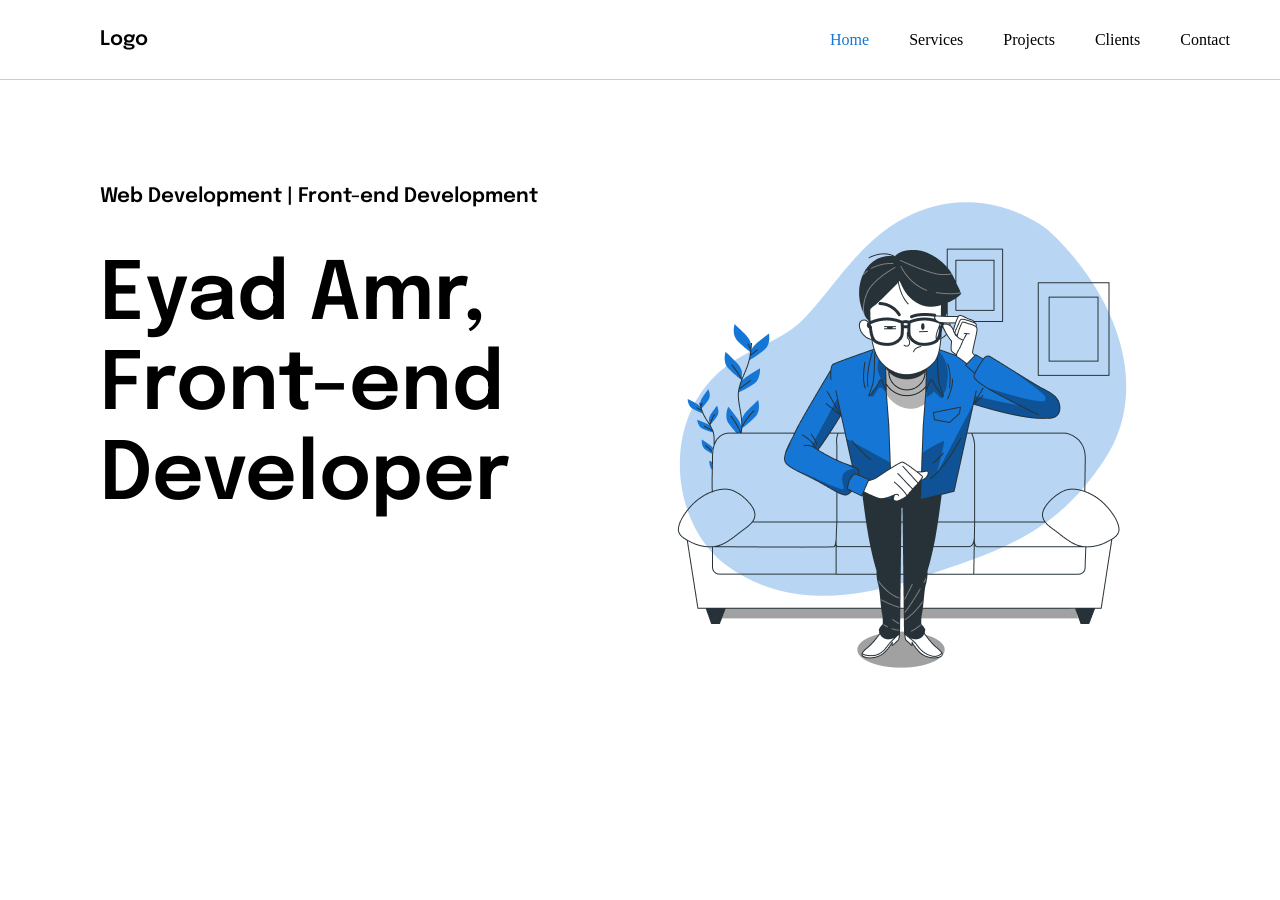
<file: index.html>
<!DOCTYPE html>
<html lang="en">
<head>
    <meta charset="UTF-8">
    <meta name="viewport" content="width=device-width, initial-scale=1.0">
    <title>Document</title>
    <link rel="stylesheet" href="./styles/style.css">
</head>
<body>
    <div class="container">
        <nav>
        <input type="checkbox" id="menu-toggle">
            <div class="logo">
                <p class="logo">Logo</p>
            </div>
            <div class="nav-menu">
                <a class="nav-content active " href="#">Home</a>
                <a class="nav-content" href="./services.html">Services</a>
                <a class="nav-content" href="./projects.html">Projects</a>
                <a class="nav-content" href="./clients.html">Clients</a>
                <a class="nav-content" href="./contact.html">Contact</a>
            </div>
            <label for="menu-toggle" class="menu-btn" href="#">
        <img src="./images/Menu.png" alt="menu">
            </label>
        </nav>

        <header>
            <div class="details-box">
                <div class="text-box">
                    <p class="Job-title">Web Development | Front-end Development</p>
                    <h1>Eyad Amr,  Front-end Developer</h1>
                  </div>
                  
                    <img class="man-image" src="./images/Curious-bro 1.png" alt="curios-bro">
                  </div>
            </div>
        </header>
    </div>
</body>
</html>
</file>
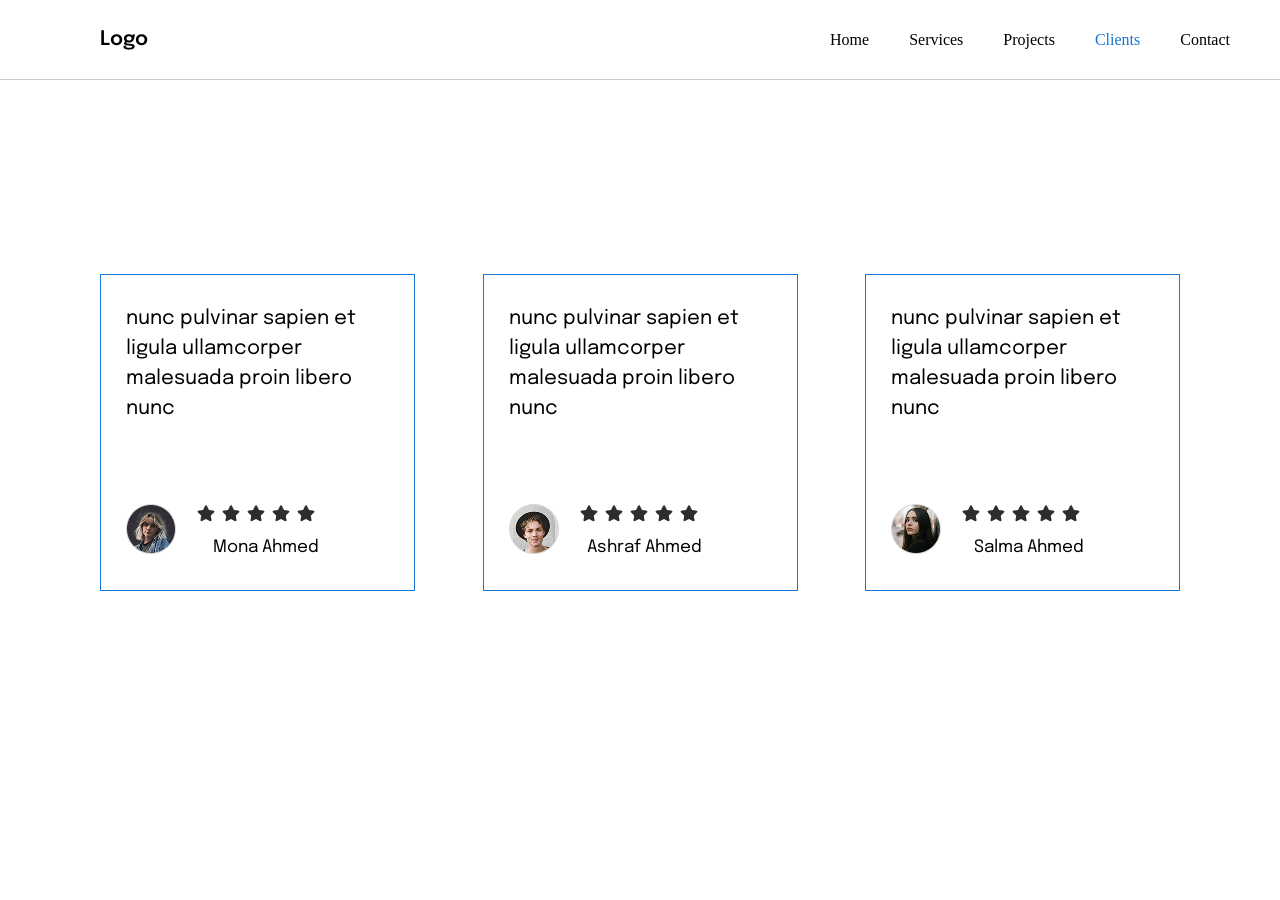
<file: clients.html>
<!DOCTYPE html>
<html lang="en">
<head>
    <meta charset="UTF-8">
    <meta name="viewport" content="width=device-width, initial-scale=1.0">
    <title>Document</title>
    <link rel="stylesheet" href="./styles/style.css">
</head>
<body>
    <div class="container">
        <nav>
            <input type="checkbox" id="menu-toggle">
            <div class="logo">
                <p class="logo">Logo</p>
            </div>
            <div class="nav-menu">
                <a class="nav-content" href="./index.html">Home</a>
                <a class="nav-content" href="./services.html">Services</a>
                <a class="nav-content" href="./projects.html">Projects</a>
                <a class="nav-content active" href="#">Clients</a>
                <a class="nav-content" href="./contact.html">Contact</a>
            </div>
            <label for="menu-toggle" class="menu-btn" href="#">
        <img src="./images/Menu.png" alt="menu">
            </label>
        </nav>

        <div class="clients-box">
            <div class="card-box">
                <div class="client-card">
                    <div class="card-details">
                        <p class="details">nunc pulvinar sapien et ligula ullamcorper malesuada proin libero nunc</p>
                        <div class="rate-box">
                            <img src="./images/mona-ahmed.png" alt="" class="client-image">
                            <img src="./images/Rate stars.png" alt="" class="rate-stars">
                            <p class="client-name">Mona Ahmed</p>
                        </div>
                    </div>
                </div>
                <div class="client-card">
                    <div class="card-details">
                        <p class="details">nunc pulvinar sapien et ligula ullamcorper malesuada proin libero nunc</p>
                        <div class="rate-box">
                            <img src="./images/ashraf-ahmed.png" alt="" class="client-image">
                            <img src="./images/Rate stars.png" alt="" class="rate-stars">
                            <p class="client-name">Ashraf Ahmed</p>
                        </div>
                    </div>
                </div>
                <div class="client-card">
                    <div class="card-details">
                        <p class="details">nunc pulvinar sapien et ligula ullamcorper malesuada proin libero nunc</p>
                        <div class="rate-box">
                            <img src="./images/salma-ahmed.png" alt="" class="client-image">
                            <img src="./images/Rate stars.png" alt="" class="rate-stars">
                            <p class="client-name">Salma Ahmed</p>
                        </div>
                    </div>
                </div>
            </div>
        </div>
    </div>
</body>
</html>
</file>
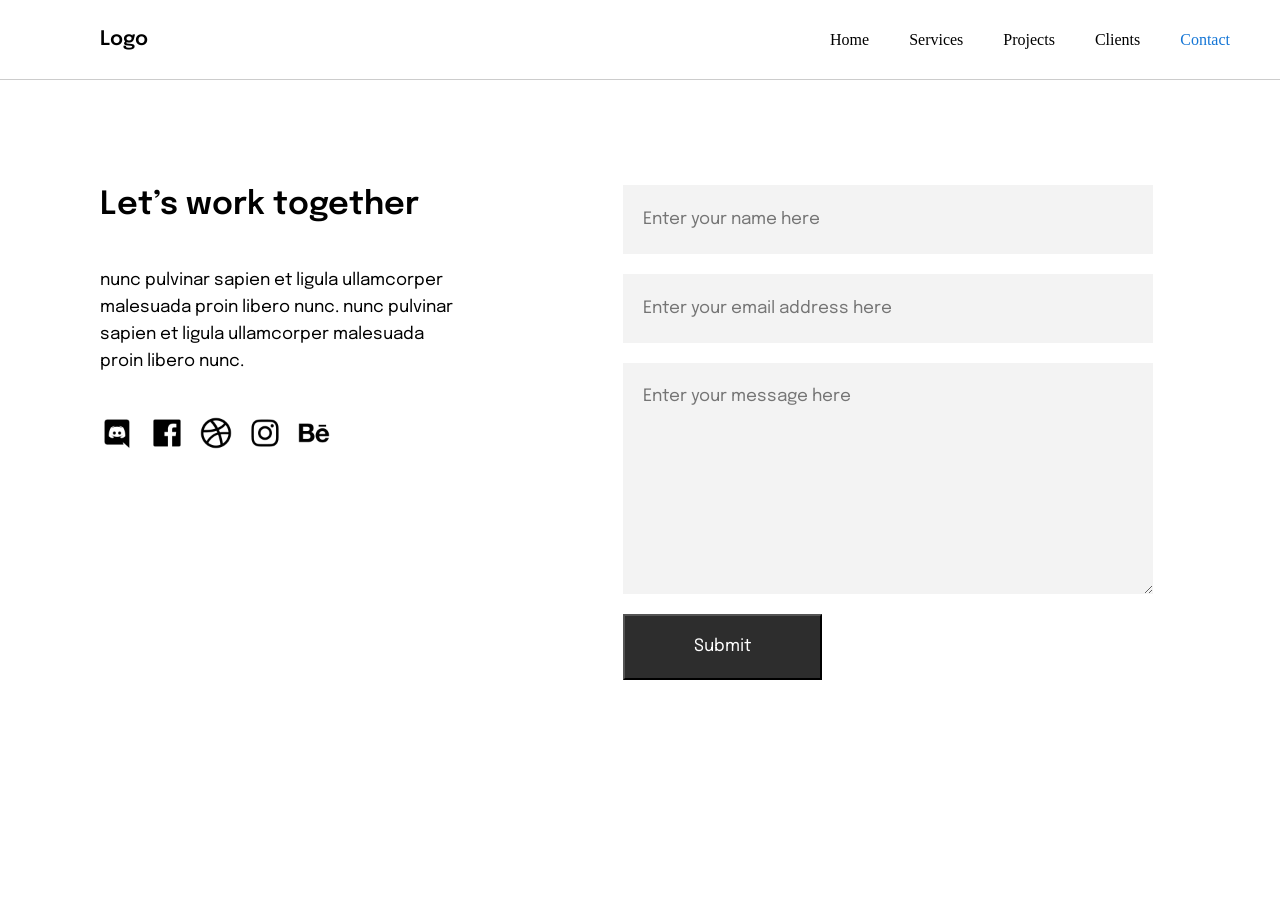
<file: contact.html>
<!DOCTYPE html>
<html lang="en">
<head>
    <meta charset="UTF-8">
    <meta name="viewport" content="width=device-width, initial-scale=1.0">
    <title>Document</title>
    <link rel="stylesheet" href="./styles/style.css">
</head>
<body>
    <div class="container">
        <nav>
            <input type="checkbox" id="menu-toggle">
            <div class="logo">
                <p class="logo">Logo</p>
            </div>
            <div class="nav-menu">
                <a class="nav-content" href="./index.html">Home</a>
                <a class="nav-content" href="./services.html">Services</a>
                <a class="nav-content" href="./projects.html">Projects</a>
                <a class="nav-content" href="./clients.html">Clients</a>
                <a class="nav-content active" href="#">Contact</a>
            </div>
            <label for="menu-toggle" class="menu-btn" href="#">
        <img src="./images/Menu.png" alt="menu">
            </label>
        </nav>

        <div class="contact-container">
            <div class="contact-box">
                <div class="info-box">
                    <p class="title">Let’s work together</p>
                    <p class="details">nunc pulvinar sapien et ligula ullamcorper malesuada proin libero nunc. nunc pulvinar sapien et ligula ullamcorper malesuada proin libero nunc.</p>
                    <img src="./images/Social icons.png" alt="Social icons">
                    </div>
                    <div class="text-box">
                        <form>
                            <input type="text" placeholder="Enter your name here" class="name">
                            <input type="email" placeholder="Enter your email address here" class="email">
                            <textarea type="text" placeholder="Enter your message here" class="message"></textarea>
                            <button type="submit" class="submit">Submit</button>
                        </form>
                    </div>
            </div>
        </div>
    </div>
</body>
</html>
</file>
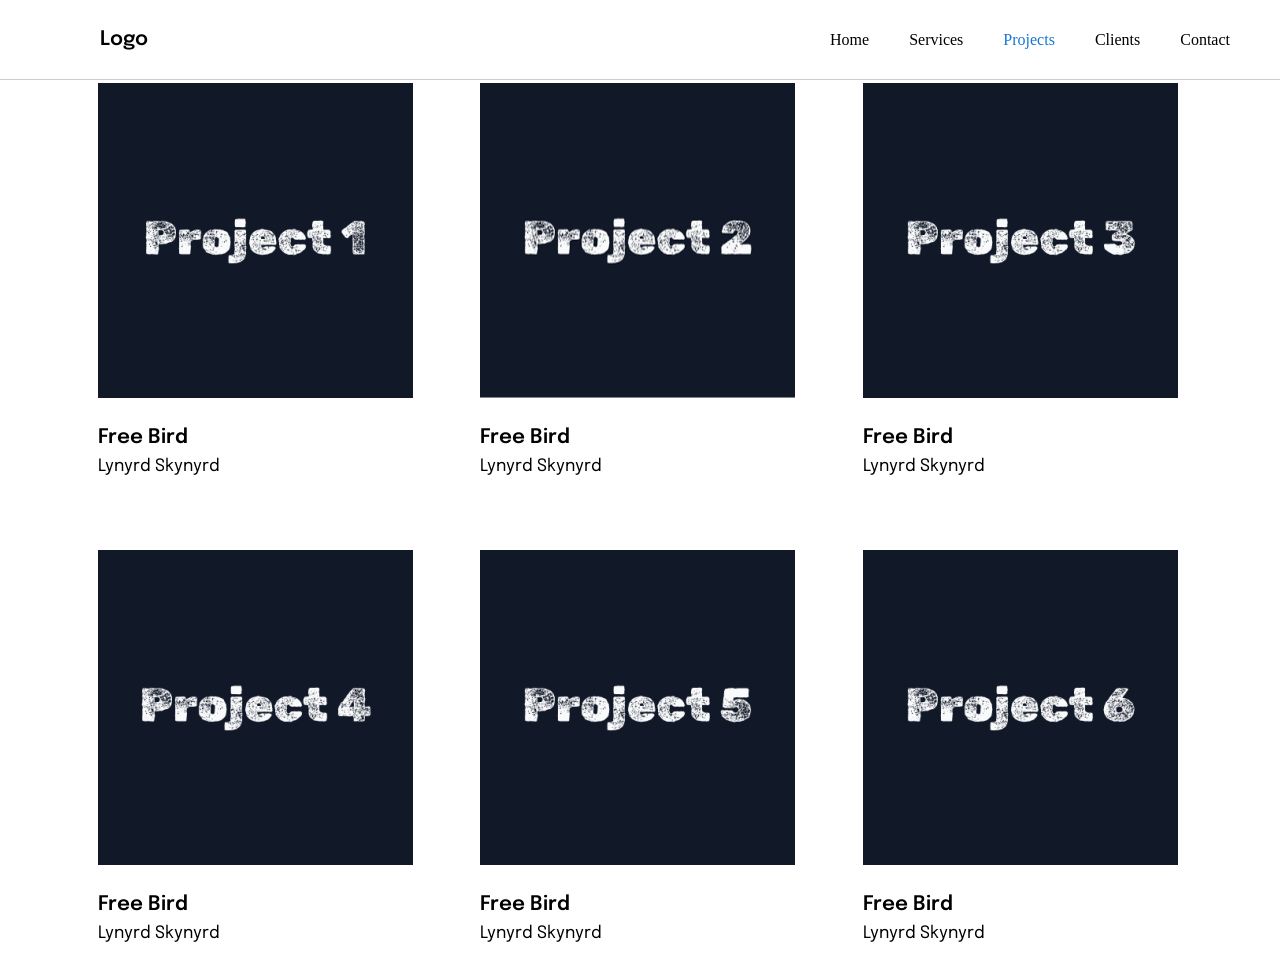
<file: projects.html>
<!DOCTYPE html>
<html lang="en">
<head>
    <meta charset="UTF-8">
    <meta name="viewport" content="width=device-width, initial-scale=1.0">
    <title>Document</title>
    <link rel="stylesheet" href="./styles/style.css">
</head>
<body>
    <div class="container">
        <nav>
            <input type="checkbox" id="menu-toggle">
            <div class="logo">
                <p class="logo">Logo</p>
            </div>
            <div class="nav-menu">
                <a class="nav-content" href="./index.html">Home</a>
                <a class="nav-content" href="./services.html">Services</a>
                <a class="nav-content active" href="#">Projects</a>
                <a class="nav-content" href="./clients.html">Clients</a>
                <a class="nav-content" href="./contact.html">Contact</a>
            </div>
            <label for="menu-toggle" class="menu-btn" href="#">
        <img src="./images/Menu.png" alt="menu">
            </label>
        </nav>
        
            <div class="project-box">
                <div class="card-box">
                    <div class="strip1">
                           <div class="project-card"><img src="./images/project1.png" alt="">
                            <div class="project-text"><div class="project-title">Free Bird</div>
                            <div class="project-details">Lynyrd Skynyrd</div></div>
                        </div>
                           <div class="project-card"><img src="./images/project2.png" alt="">
                            <div class="project-text"><div class="project-title">Free Bird</div>
                            <div class="project-details">Lynyrd Skynyrd</div></div>
                        </div>
                           <div class="project-card"><img src="./images/project3.png" alt="">
                            <div class="project-text"><div class="project-title">Free Bird</div>
                            <div class="project-details">Lynyrd Skynyrd</div></div>
                        </div>
                    </div>
                    <div class="strip2">
                            <div class="project-card"><img src="./images/project4.png" alt="">
                                <div class="project-text"><div class="project-title">Free Bird</div>
                                <div class="project-details">Lynyrd Skynyrd</div></div>
                            </div>
                            <div class="project-card"><img src="./images/project5.png" alt="">
                                <div class="project-text"><div class="project-title">Free Bird</div>
                                <div class="project-details">Lynyrd Skynyrd</div></div>
                            </div>
                            <div class="project-card"><img src="./images/project6.png" alt="">
                                <div class="project-text"><div class="project-title">Free Bird</div>
                                <div class="project-details">Lynyrd Skynyrd</div></div>
                            </div>
                    </div>
                </div>
            </div>
    </div>
</body>
</html>
</file>
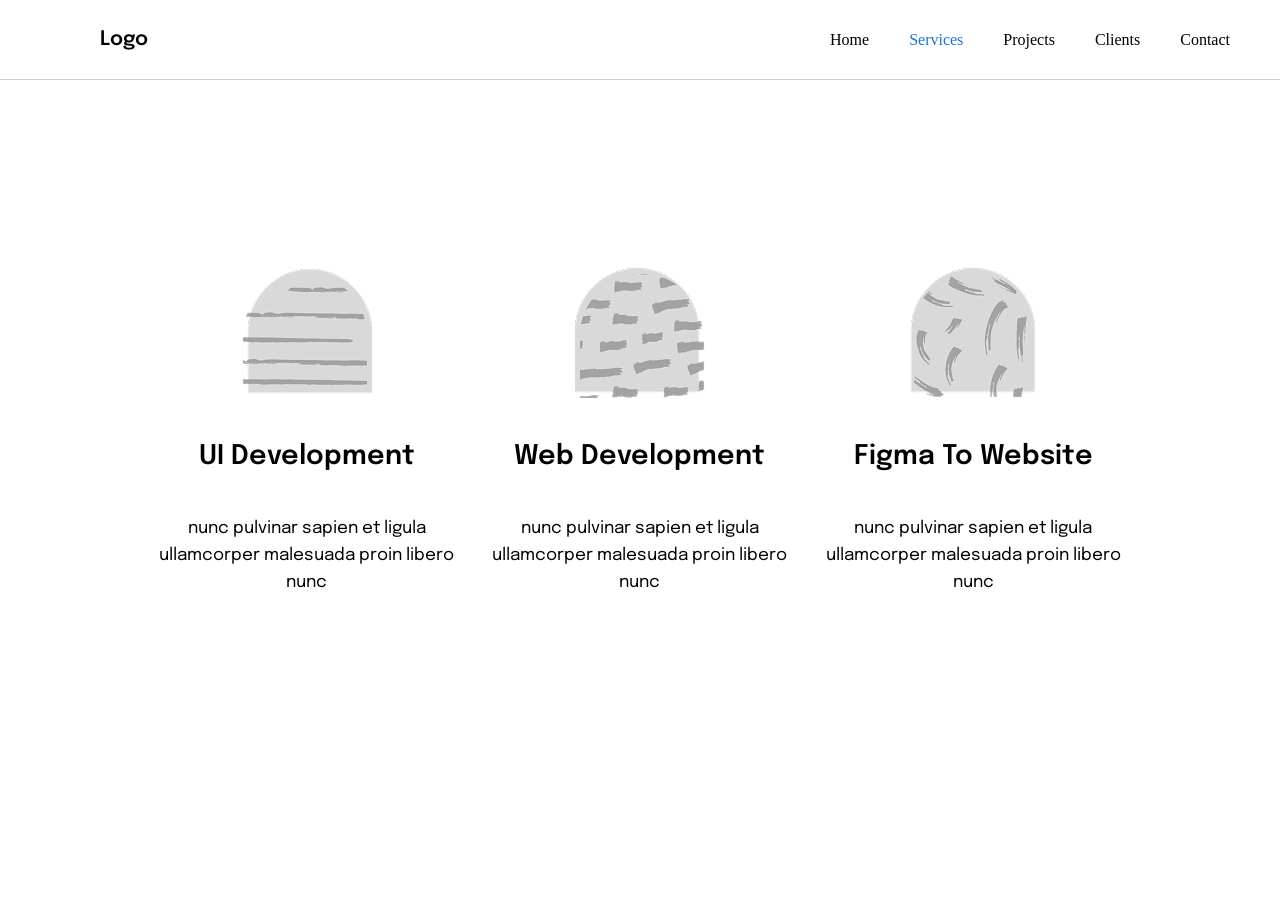
<file: services.html>
<!DOCTYPE html>
<html lang="en">
<head>
    <meta charset="UTF-8">
    <meta name="viewport" content="width=device-width, initial-scale=1.0">
    <title>Document</title>
    <link rel="stylesheet" href="./styles/style.css">
</head>
<body>
    <div class="container">
        <nav>
            <input type="checkbox" id="menu-toggle">
            <div class="logo">
                <p class="logo">Logo</p>
            </div>
            <div class="nav-menu">
                <a class="nav-content" href="./index.html">Home</a>
                <a class="nav-content active" href="#">Services</a>
                <a class="nav-content" href="./projects.html">Projects</a>
                <a class="nav-content" href="./clients.html">Clients</a>
                <a class="nav-content" href="./contact.html">Contact</a>
            </div>
            <label for="menu-toggle" class="menu-btn" href="#">
        <img src="./images/Menu.png" alt="menu">
            </label>
        </nav>

                        <header>
                <div class="skils-box">
                    <div class="skils-card">
                        <img src="./images/UI image.png" alt="UI">
                        <h3 class="main-title">
                            UI Development
                        </h3>
                        <p class="skill-details">
                            nunc pulvinar sapien et ligula ullamcorper malesuada proin libero nunc
                        </p>
                    </div>
                    <div class="skils-card">
                        <img src="./images/Web image.png" alt="Web">
                        <h3 class="main-title">
                            Web Development
                        </h3>
                        <p class="skill-details">
                            nunc pulvinar sapien et ligula ullamcorper malesuada proin libero nunc
                        </p>
                    </div>
                    <div class="skils-card">
                        <img src="./images/Figma image.png" alt="Figma">
                        <h3 class="main-title">
                            Figma To Website
                        </h3>
                        <p class="skill-details">
                            nunc pulvinar sapien et ligula ullamcorper malesuada proin libero nunc
                        </p>
                    </div>
                </div>
            </div>
        </header>
    </div>
</body>
</html>
</file>
<file: styles/style.css>
@import url('https://fonts.googleapis.com/css2?family=Alyamama:wght@300..900&family=Epilogue:ital,wght@0,100..900;1,100..900&family=Rubik:ital,wght@0,300..900;1,300..900&display=swap');
* {
    padding: 0;
    margin: 0;
    box-sizing: border-box;
}
body {
    max-width: 100vw;
    min-height: 100vh;
}
.container {
    width: 100%;
    height: 100%;
}
nav {
    width: 100%;
    height: 80px;
    display: flex;
    flex-shrink: 0;
    align-items: center;
    justify-content: space-between;
    flex-direction: row;
    border-bottom: 1px solid #ccc;
}
.logo {
    font-size: 20px;
    line-height: 30px;
    font-family: "Epilogue", sans-serif;
    font-optical-sizing: auto;
    font-weight: 600;
    font-style: normal;
    margin-left: 50px;
}

#menu-toggle{
    display: none;
}

.nav-menu {
    display: flex;
    margin-right: 50px;
    gap: 40px;
}
.nav-content {
    transition: all 0.3s;
    text-decoration: none;
    color: black;
}
.nav-content.active {
    transition: all 0.3s;
    text-decoration: none;
    color: #1576D6;
}
.nav-content:hover {
    transform: scale(1.1); 
    color: #0000008f;
}
header {
    height: 704px;
    width: 100%;
    display: flex;
    flex-direction: row;
    justify-content: center;
    align-items: center;
}
.details-box {
    width: 1080px;
    height: 500px;
    display: flex;
    flex-direction: row;
}
.text-box {
    width: 557px;
    height: 340px;
    display: flex;
    flex-direction: column;
    gap: 40px;
}
.Job-title {
    font-size: 20px;
    line-height: 30px;
    font-family: "Epilogue", sans-serif;
    font-optical-sizing: auto;
    font-weight: 600;
    font-style: normal;
}
h1 {
    font-size: 80px;
    font-family: "Epilogue", sans-serif;
    font-optical-sizing: auto;
    font-weight: 600;
    line-height: 90px;
}
.man-image {
    width: 500px;
    height: 500px;
}

.menu-btn {
    display: none;
}
/* services style */
header {
    .skils-box {
        padding: 0px;
        display: flex;
        flex-direction: row;
        width: 1000px;
        height: 328px;
        justify-content: space-between;
        /* gap: 125px; */

        & .skils-card {
            padding: 0;
            display: flex;
            flex-direction: column;
            align-items: center;
            justify-content: space-between;

            & img {
                width: 130px;
                height: 130px;
            }

            & .main-title {
                text-align: center;
                font-size: 27px;
                line-height: 42px;
                font-family: "Epilogue", sans-serif;
                font-weight: 600;
            }

            & .skill-details {
                text-align: center;
                font-size: 17px;
                line-height: 27px;
                font-family: "Epilogue", sans-serif;
                font-weight: 400;
            }

            &:hover {
                transform: scale(1.03);
                transition: 0.3s;
            }
        }
    }
}

.project-box {
    width: 100%;
    min-height: 100vh;
    display: flex;
    justify-content: center;
    align-items: center;    
    & .card-box {
        width: 1085px;
        height: 894px;
        display: flex;
        flex-direction: column;
        gap: 60px;
        & .strip1{
            width: 1080px;
            height: 407px;
            display: flex;
            gap: 67.5px;
            & .project-card {
                display: flex;
                flex-direction: column;
                padding: 0px;
                width: 315px;
                height: 407px;
                background-color: #ffffff;
                gap: 25px;
                    & img {
                        width: 315px;
                        height: 315px;
                    }
                        & .project-text {
                            gap: 10px;
                            & .project-title {
                                font-size: 20px;
                                line-height: 30px;
                                font-family: "Epilogue", sans-serif;
                                font-optical-sizing: auto;
                                font-weight: 600;
                                font-style: normal;
                            }
                                & .project-details {
                                    font-size: 17px;
                                    line-height: 27px;
                                    font-family: "Epilogue", sans-serif;
                                    font-optical-sizing: auto;
                                    font-weight: 400;
                                    font-style: normal;
                                }
                            }
            }
            
        }
        & .strip2 {
            width: 1080px;
            height: 407px;
            display: flex;
            gap: 67.5px;
            & .project-card {
                display: flex;
                flex-direction: column;
                padding: 0px;
                width: 315px;
                height: 407px;
                background-color: #ffffff;
                gap: 25px;
                    & img {
                        width: 315px;
                        height: 315px;
                    }
                        & .project-text {
                            gap: 10px;
                            & .project-title {
                                font-size: 20px;
                                line-height: 30px;
                                font-family: "Epilogue", sans-serif;
                                font-optical-sizing: auto;
                                font-weight: 600;
                                font-style: normal;
                            }
                                & .project-details {
                                    font-size: 17px;
                                    line-height: 27px;
                                    font-family: "Epilogue", sans-serif;
                                    font-optical-sizing: auto;
                                    font-weight: 400;
                                    font-style: normal;
                                }
                            }
            }
        }
    }
}

.clients-box {
    width: 100%;
    height: 704px;
    display: flex;
    align-items: center;
    justify-content: center;
        & .card-box {
            width: 1080px;
            height: 317px;
            display: flex;
            gap: 67.5px;
                & .client-card {
                    width: 315px;
                    height: 317px;
                    display: flex;
                    border: 1.5px solid #1576D6;
                    justify-content: center;
                    align-items: center;
                    background-color: #ffffff;
                        & .card-details {
                            width: 263px;
                            height: 257px;
                            display: flex;
                            flex-direction: column;
                            gap: 80px;
                                & .details {
                                    font-size: 20px;
                                    line-height: 30px;
                                    font-family: "Epilogue", sans-serif;
                                    font-optical-sizing: auto;
                                    font-weight: 400;
                                    font-style: normal;
                                }
                                        & .rate-box {
                                            width: 263px;
                                            height: 57px;
                                            position: relative;
                                                & .client-image {
                                                    width: 50px;
                                                    height: 50px;
                                                    position: absolute;
                                                    left: 0px;
                                                    top: 0px;
                                                }
                                                & .rate-stars {
                                                    width: 120px;
                                                    height: 20px;
                                                    position: absolute;
                                                    left: 70px;
                                                    top: 0px;
                                                    right: 73px;
                                                }
                                                & .client-name {
                                                    font-size: 17px;
                                                    line-height: 27px;
                                                    font-family: "Epilogue", sans-serif;
                                                    font-optical-sizing: auto;
                                                    font-weight: 400;
                                                    font-style: normal;
                                                    position: absolute;
                                                    bottom: 0px;
                                                    right: 70px;
                                                }
                                        }
                                
                        }
                }
        }

}

.contact-container {
    width: 100%;
    height: 704px;
    display: flex;
    justify-content: center;
    align-items: center;
    & .contact-box {
        width: 1080px;
        height: 495px;
        display: flex;
        justify-content: space-between;
            & .info-box {
                width: 360px;
                height: 286px;
                display: flex;
                flex-direction: column;
                gap: 40px;
                    & .title {
                        font-size: 32px;
                        line-height: 42px;
                        font-family: "Epilogue", sans-serif;
                        font-optical-sizing: auto;
                        font-weight: 600;
                        font-style: normal;
                    }
                    & .details {
                        font-size: 17px;
                        line-height: 27px;
                        font-family: "Epilogue", sans-serif;
                        font-optical-sizing: auto;
                        font-weight: 400;
                        font-style: normal;
                    }
                    & img {
                      width: 232px;
                      height: 36px;  
                    }
            }
        & .text-box form {
            width: 530px;
            height: 495px;
            display: flex;
            flex-direction: column;
            gap: 20px;
                & .name {
                    width: 530px;
                    height: 69px;
                    background-color: #F3F3F3;
                    border: 0px;
                    padding-left: 20px;
                }
                & .email {
                    width: 530px;
                    height: 69px;
                    background-color: #F3F3F3;
                    border: 0px;
                    padding-left: 20px;
                }
                & .message {
                    display: flex;
                    align-items: start;
                    justify-content: center;
                    width: 530px;
                    height: 231px;
                    background-color: #F3F3F3;
                    border: 0px;
                    padding-left: 20px;
                    padding-top: 20px;
                }
                & .submit {
                    width: 199px;
                    height: 66px;
                    background-color: #2D2D2D;
                    color: white;
                    display: flex;
                    justify-content: center;
                    align-items: center;
                    font-size: 17px;
                    line-height: 27px;
                    font-family: "Epilogue", sans-serif;
                    font-optical-sizing: auto;
                    font-weight: 400;
                    font-style: normal;
                }
                & .name::placeholder {
                    font-size: 17px;
                    line-height: 27px;
                    font-family: "Epilogue", sans-serif;
                    font-optical-sizing: auto;
                    font-weight: 400;
                    font-style: normal;
                }
                & .email::placeholder {
                    font-size: 17px;
                    line-height: 27px;
                    font-family: "Epilogue", sans-serif;
                    font-optical-sizing: auto;
                    font-weight: 400;
                    font-style: normal;
                }
                & .message::placeholder {
                    font-size: 17px;
                    line-height: 27px;
                    font-family: "Epilogue", sans-serif;
                    font-optical-sizing: auto;
                    font-weight: 400;
                    font-style: normal;
                }

        }    
    }
}

@media (max-width: 768px) {



    .nav-menu{
    display: none;
    flex-direction:column;
    position:absolute;
    top:80px;
    right: -150px;
    background: rgba(255, 255, 255, 0.2);
    box-shadow: 0 4px 30px rgba(0, 0, 0, 0.1);
    backdrop-filter: blur(3px);
    -webkit-backdrop-filter: blur(3px);
    width:200px;
    padding:20px;
    gap:20px;
    }

    .logo {
    font-size: 20px;
    line-height: 30px;
    font-family: "Epilogue", sans-serif;
    font-optical-sizing: auto;
    font-weight: 600;
    font-style: normal;
    margin-left: 20px;
}

    header {
    height: 100%;
    width: 100%;
    display: flex;
    justify-content: center;
    align-items: center;
    }

.details-box {
    margin-top: 15%;
    width: 100%;
    height: 100%;
    display: flex;
    flex-direction: column;
    gap: 40px;
}

.text-box {
    width: 100%;
    height: 100%;
    display: flex;
    flex-direction: column;
    text-align: center;
}

.man-image {
    width: 100%;
    height: 100%;
}

.Job-title {
    font-size: 20px;
    line-height: 30px;
    font-family: "Epilogue", sans-serif;
    font-optical-sizing: auto;
    font-weight: 600;
    font-style: normal;
}
h1 {
    font-size: 44px;
    line-height: 100%;
    font-family: "Epilogue", sans-serif;
    font-optical-sizing: auto;
    font-weight: 600;
}

    .menu-btn {
    display: block;
    width: 25px;
    height: 23px;
    margin-right: 30px;
    position: absolute;
    right: 20px;
    transition: transform 0.3s;
}


    #menu-toggle {
    display: none;
    width: 25px;
    height: 23px;
    position: absolute;
    margin-right: 30px;
    right: 20px;
    }

#menu-toggle:checked ~ .nav-menu{
    display:flex;
}

#menu-toggle:checked ~ .menu-btn {
    transform: rotate(45deg);
}

header {
    width: 100%;
    height: 100%;
    display: flex;
    justify-content: center;
    align-items: center;
        & .skils-box{
            width: 100%;
            height: 100%;
            display: flex;
            flex-direction: column;
            align-items: center;
            justify-content: space-between;
            gap: 80px;
            padding: 11% 6% 11% 6%;
                & .skils-card {
            width: 67%;
            height: 100%;
            padding: 0;
            display: flex;
            flex-direction: column;
            align-items: center;
            justify-content: space-between;

            & img {
                width: 40%;
                height: 100%;
            }
        }
    }
}

.project-box {
    padding: 11% 8% 11% 8%;
    display: flex;
    justify-content: center;
    align-items: center;
        &   .card-box {
        display: flex;
        flex-direction: column;
        justify-content: center;
        align-items: center;
        width: 100%;
        height: 100%;
        & .strip1 {
            width: 100%;
            height: 100%;
            display: flex;
            flex-direction: column;
            justify-content: center;
            align-items: center;
                & .project-card {
                    width: 85%;
                    height: 100%;
                    display: flex;
                    flex-direction: column;
                    justify-content: center;
                    padding: 0px;
                        & img {
                            width: 100%;
                            height: 100%;
                        }
                }
            }
        & .strip2 {
            width: 100%;
            height: 100%;
            display: flex;
            flex-direction: column;
            justify-content: center;
            align-items: center;
                & .project-card {
                    width: 85%;
                    height: 100%;
                    display: flex;
                    flex-direction: column;
                    justify-content: center;
                    padding: 0px;
                        & img {
                            width: 100%;
                            height: 100%;
                        }
            }
            
        }
    }
}

.clients-box {
    width: 1005;
    height: auto;
    padding: 50px 5%;
        &   .card-box {
            width: 100%;
            height: auto;
            display: flex;
            flex-direction: column;
            justify-content: center;
            align-items: flex-start;
            gap: 25px;
                &   .client-card {
                    width: 100%;
                    height: auto;
                    padding: 25px 15px;
                    align-items: flex-start;
                        &   .card-details {
                            width: 100%;
                            height: auto;
                            gap: 25px;
                                &   .details {
                                    font-size: 20px;
                                    line-height: 30px;
                                    font-weight: 600;
                                }
                                &   .rate-box {
                                    width: 100%;
                                    height: 60px;
                                }
    
                            }
                        }
                }
        }

.contact-container {
    height: 100%;
    padding: 0 8% 11% 8%;
        &   .contact-box {
            width: 100%;
            height: 100%;
            display: flex;
            flex-direction: column;
            justify-content: space-between;
            align-items: center;
                &   .info-box {
                    width: 100%;
                    display: flex;
                    justify-content: center;
                    align-items: center;
                }
                &   .text-box form {
                    width: 100%;
                    height: auto;
                    display: flex;
                    flex-direction: column;
                    justify-content: center;
                    align-items: center;
                    gap: 20px;
                     & .name, & .email {
                        width: 100%;    
                        }
                    & .message {
                        width: 100%; 
                                }
                }
        }
}
}
</file>
